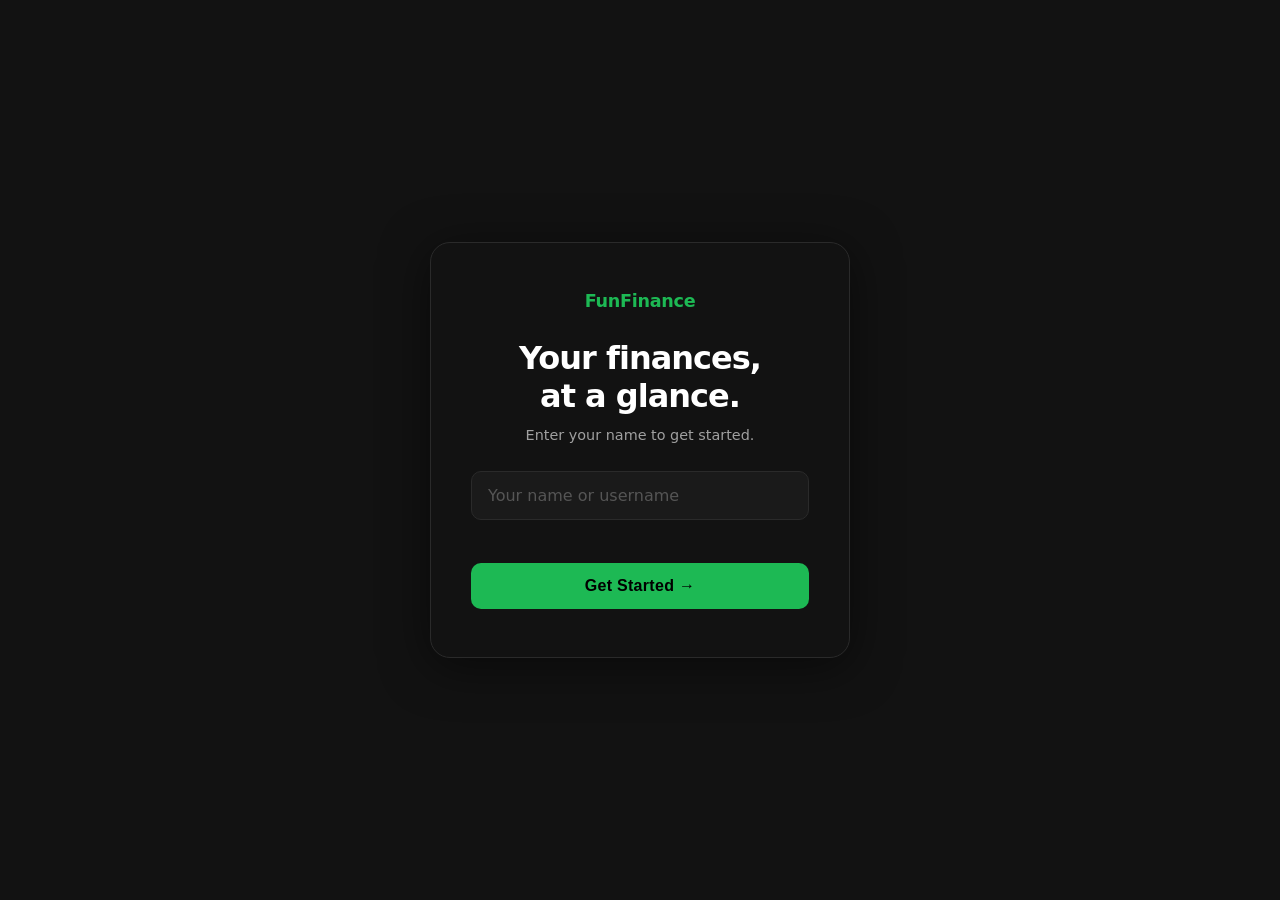
<file: goals.html>
<!DOCTYPE html>
<html lang="en" data-theme="dark">
<head>
  <meta charset="UTF-8" />
  <meta name="viewport" content="width=device-width, initial-scale=1.0"/>
  <title>FunFinance | Goals</title>
  <link rel="stylesheet" href="css/style.css" />
</head>
<body>

  <nav class="navbar">
    <div class="nav-logo">FunFinance</div>

    <ul class="nav-links">
      <li><a href="index.html">Dashboard</a></li>
      <li><a href="calculators.html">Calculators</a></li>
      <li><a href="goals.html" class="active">Goals</a></li>
      <li><a href="news.html">News</a></li>
    </ul>

    <button class="theme-toggle">Light Mode</button>
  </nav>

  <main class="container">
    <h1 class="page-title">Goals</h1>
    <p class="page-subtitle">Track your savings goals and spending limits.</p>

    <div class="goals-grid">

      <div class="goals-column">
        <div class="goals-column-header">
          <h2 class="goals-column-title">💸 Monthly Budget Limits</h2>
          <button class="add-goal-btn" id="add-limit-btn">+ Add Limit</button>
        </div>
        <div class="goals-list" id="limits-list"></div>
      </div>

      <div class="goals-column">
        <div class="goals-column-header">
          <h2 class="goals-column-title">🎯 Savings Goals</h2>
          <button class="add-goal-btn" id="add-savings-btn">+ Add Goal</button>
        </div>
        <div class="goals-list" id="savings-list"></div>
      </div>

    </div>
  </main>

  <div class="modal-overlay" id="limit-modal-overlay">
    <div class="modal">
      <h2 class="modal-title">Add Budget Limit</h2>
      <p class="modal-subtitle">Set a monthly spending limit for a category.</p>

      <div class="calc-input-group">
        <label for="limit-name-input">Category Name</label>
        <input type="text" id="limit-name-input" placeholder="e.g. Groceries" maxlength="30" />

        <label for="limit-spent-input">Amount Spent So Far ($)</label>
        <input type="number" id="limit-spent-input" placeholder="e.g. 45" />

        <label for="limit-max-input">Monthly Limit ($)</label>
        <input type="number" id="limit-max-input" placeholder="e.g. 150" />
      </div>

      <p class="modal-error" id="limit-error"></p>

      <div class="modal-buttons">
        <button class="modal-cancel-btn" id="limit-cancel-btn">Cancel</button>
        <button class="calc-btn" id="limit-save-btn">Save Limit</button>
      </div>
    </div>
  </div>

  <div class="modal-overlay" id="savings-modal-overlay">
    <div class="modal">
      <h2 class="modal-title">Add Savings Goal</h2>
      <p class="modal-subtitle">Set a target for something you're saving towards.</p>

      <div class="calc-input-group">
        <label for="savings-name-input">Goal Name</label>
        <input type="text" id="savings-name-input" placeholder="e.g. New Laptop" maxlength="30" />

        <label for="savings-saved-input">Amount Saved So Far ($)</label>
        <input type="number" id="savings-saved-input" placeholder="e.g. 200" />

        <label for="savings-target-input">Target Amount ($)</label>
        <input type="number" id="savings-target-input" placeholder="e.g. 1500" />
      </div>

      <p class="modal-error" id="savings-error"></p>

      <div class="modal-buttons">
        <button class="modal-cancel-btn" id="savings-cancel-btn">Cancel</button>
        <button class="calc-btn" id="savings-save-btn">Save Goal</button>
      </div>
    </div>
  </div>

  <script src="js/goals.js"></script>
</body>
</html>
</file>
<file: css/style.css>
/* ===== CSS VARIABLES ===== */
[data-theme="dark"] {
  --bg: #121212;
  --surface: #181818;
  --surface-2: #232323;
  --border: #2a2a2a;
  --text: #ffffff;
  --text-muted: #a0a0a0;
  --accent: #1DB954;
  --accent-hover: #1ed760;
  --danger: #e05260;
  --warning: #f0a500;
  --card-shadow: 0 4px 24px rgba(0,0,0,0.4);
}

[data-theme="light"] {
  --bg: #f5f0e8;
  --surface: #fffdf7;
  --surface-2: #eee9dc;
  --border: #e0d9cc;
  --text: #1a1a1a;
  --text-muted: #7a7060;
  --accent: #1DB954;
  --accent-hover: #18a349;
  --danger: #e05260;
  --warning: #f0a500;
  --card-shadow: 0 4px 24px rgba(0,0,0,0.08);
}

/* ===== BASE ===== */
* {
  margin: 0;
  padding: 0;
  box-sizing: border-box;
}

body {
  background-color: var(--bg);
  color: var(--text);
  font-family: 'Segoe UI', system-ui, -apple-system, sans-serif;
  transition: background 0.3s, color 0.3s;
  min-height: 100vh;
}

/* ===== NAVIGATION BAR ===== */
.navbar {
  display: flex;
  align-items: center;
  justify-content: space-between;
  padding: 1rem 2.5rem;
  background-color: var(--surface);
  border-bottom: 1px solid var(--border);
  position: sticky;
  top: 0;
  z-index: 100;
  backdrop-filter: blur(10px);
}

.nav-logo {
  font-size: 1.3rem;
  font-weight: 800;
  color: var(--accent);
  letter-spacing: -0.5px;
}

.nav-links {
  list-style: none;
  display: flex;
  gap: 2.5rem;
}

.nav-links a {
  text-decoration: none;
  color: var(--text-muted);
  font-weight: 500;
  font-size: 0.95rem;
  letter-spacing: 0.3px;
  transition: color 0.2s;
  position: relative;
}

/* Green underline on active/hover nav link */
.nav-links a::after {
  content: '';
  position: absolute;
  bottom: -4px;
  left: 0;
  width: 0;
  height: 2px;
  background: var(--accent);
  transition: width 0.2s;
}

.nav-links a:hover::after,
.nav-links a.active::after {
  width: 100%;
}

.nav-links a:hover,
.nav-links a.active {
  color: var(--text);
}

/* ===== THEME TOGGLE ===== */
.theme-toggle {
  background: var(--surface-2);
  color: var(--text);
  border: 1px solid var(--border);
  padding: 0.45rem 1rem;
  border-radius: 20px;
  cursor: pointer;
  font-size: 0.85rem;
  font-weight: 500;
  transition: all 0.2s;
}

.theme-toggle:hover {
  border-color: var(--accent);
  color: var(--accent);
}

/* ===== CONTAINER ===== */
.container {
  max-width: 1200px;
  margin: 0 auto;
  padding: 2.5rem 2rem;
}

/* ===== PAGE HEADER ===== */
.page-title {
  font-size: 1.75rem;
  font-weight: 700;
  letter-spacing: -0.5px;
  margin-bottom: 0.3rem;
}

.page-subtitle {
  color: var(--text-muted);
  font-size: 0.95rem;
  margin-bottom: 2.5rem;
}

/* ===== CARDS ===== */
.card {
  background: var(--surface);
  border: 1px solid var(--border);
  border-radius: 16px;
  padding: 1.5rem;
  box-shadow: var(--card-shadow);
  transition: transform 0.2s, box-shadow 0.2s;
}

.card:hover {
  transform: translateY(-2px);
  box-shadow: 0 8px 32px rgba(29, 185, 84, 0.08);
}

.card-label {
  font-size: 0.8rem;
  font-weight: 600;
  text-transform: uppercase;
  letter-spacing: 1px;
  color: var(--text-muted);
  margin-bottom: 0.5rem;
}

.card-value {
  font-size: 2rem;
  font-weight: 800;
  letter-spacing: -1px;
  color: var(--text);
}

.card-change {
  font-size: 0.85rem;
  font-weight: 600;
  margin-top: 0.4rem;
}

.card-change.positive { color: var(--accent); }
.card-change.negative { color: var(--danger); }

/* ===== STAT GRID ===== */
.stat-grid {
  display: grid;
  grid-template-columns: repeat(4, 1fr);
  gap: 1.25rem;
  margin-bottom: 1.5rem;
}

/* ===== CHART GRID ===== */
.chart-grid {
  display: grid;
  grid-template-columns: 1fr 1fr;
  gap: 1.25rem;
}

.chart-title {
  font-size: 1rem;
  font-weight: 700;
  margin-bottom: 1.25rem;
  color: var(--text);
}

.chart-container {
  position: relative;
  height: 260px;
  display: flex;
  align-items: center;
  justify-content: center;
}

/* ===== SPLASH PAGE ===== */
.splash-body {
  display: flex;
  align-items: center;
  justify-content: center;
  min-height: 100vh;
  background-color: var(--bg);
}

.splash-card {
  background: #121212;
  border: 1px solid #2a2a2a;
  border-radius: 20px;
  padding: 3rem 2.5rem;
  width: 100%;
  max-width: 420px;
  display: flex;
  flex-direction: column;
  align-items: center;
  text-align: center;
  box-shadow: 0 8px 48px rgba(0, 0, 0, 0.5);
}

.splash-logo {
  font-size: 1.1rem;
  font-weight: 800;
  color: var(--accent);
  letter-spacing: -0.3px;
  margin-bottom: 1.75rem;
}

.splash-title {
  font-size: 2rem;
  font-weight: 800;
  letter-spacing: -1px;
  line-height: 1.2;
  color: #ffffff;
  margin-bottom: 0.75rem;
}

.splash-subtitle {
  color: #a0a0a0;
  font-size: 0.9rem;
  margin-bottom: 1.75rem;
}

.splash-input {
  width: 100%;
  background: #1a1a1a;
  border: 1px solid #2a2a2a;
  border-radius: 10px;
  padding: 0.85rem 1rem;
  color: #ffffff;
  font-size: 1rem;
  font-family: inherit;
  transition: border-color 0.2s;
  margin-bottom: 0.5rem;
}

.splash-input:focus {
  outline: none;
  border-color: var(--accent);
}

.splash-input::placeholder {
  color: #555;
}

.splash-error {
  color: var(--danger);
  font-size: 0.82rem;
  min-height: 1.2rem;
  margin-bottom: 0.5rem;
}

.splash-btn {
  width: 100%;
  background: var(--accent);
  color: #000000;
  border: none;
  border-radius: 10px;
  padding: 0.9rem;
  font-size: 1rem;
  font-weight: 700;
  cursor: pointer;
  transition: background 0.2s, transform 0.1s;
  margin-top: 0.5rem;
  letter-spacing: 0.3px;
}

.splash-btn:hover {
  background: var(--accent-hover);
  transform: translateY(-1px);
}

.splash-btn:active {
  transform: translateY(0);
}

/* ===== CALCULATORS PAGE ===== */
.calculator-grid {
  display: grid;
  grid-template-columns: repeat(2, 1fr);
  gap: 1.25rem;
}

.calculator-card {
  background: var(--surface);
  border: 1px solid var(--border);
  border-radius: 16px;
  padding: 1.75rem;
  box-shadow: var(--card-shadow);
}

.calculator-card h2 {
  font-size: 1.1rem;
  font-weight: 700;
  margin-bottom: 0.25rem;
  color: var(--text);
}

.calculator-card p {
  font-size: 0.85rem;
  color: var(--text-muted);
  margin-bottom: 1.5rem;
}

.calc-input-group {
  display: flex;
  flex-direction: column;
  gap: 0.75rem;
  margin-bottom: 1.25rem;
}

.calc-input-group label {
  font-size: 0.8rem;
  font-weight: 600;
  text-transform: uppercase;
  letter-spacing: 0.8px;
  color: var(--text-muted);
  margin-bottom: 0.2rem;
}

.calc-input-group input {
  background: var(--surface-2);
  border: 1px solid var(--border);
  border-radius: 10px;
  padding: 0.75rem 1rem;
  color: var(--text);
  font-size: 0.95rem;
  font-family: inherit;
  transition: border-color 0.2s;
  width: 100%;
}

.calc-input-group input:focus {
  outline: none;
  border-color: var(--accent);
}

.calc-btn {
  width: 100%;
  background: var(--accent);
  color: #000000;
  border: none;
  border-radius: 10px;
  padding: 0.85rem;
  font-size: 0.95rem;
  font-weight: 700;
  cursor: pointer;
  transition: background 0.2s, transform 0.1s;
  letter-spacing: 0.3px;
}

.calc-btn:hover {
  background: var(--accent-hover);
  transform: translateY(-1px);
}

.calc-btn:active {
  transform: translateY(0);
}

.calc-result {
  margin-top: 1.25rem;
  padding: 1rem;
  background: var(--surface-2);
  border-radius: 10px;
  border: 1px solid var(--border);
  font-size: 0.9rem;
  line-height: 1.8;
  display: none;
}

.calc-result.visible {
  display: block;
}

.calc-result strong {
  color: var(--accent);
}

/* ===== GOALS PAGE ===== */
.goals-grid {
  display: grid;
  grid-template-columns: 1fr 1fr;
  gap: 1.25rem;
}

.goals-column {
  display: flex;
  flex-direction: column;
  gap: 1rem;
}

.goals-column-header {
  display: flex;
  align-items: center;
  justify-content: space-between;
  margin-bottom: 0.5rem;
}

.goals-column-title {
  font-size: 1.1rem;
  font-weight: 700;
  color: var(--text);
}

.add-goal-btn {
  background: transparent;
  border: 1px solid var(--accent);
  color: var(--accent);
  padding: 0.4rem 0.85rem;
  border-radius: 20px;
  font-size: 0.8rem;
  font-weight: 600;
  cursor: pointer;
  transition: all 0.2s;
}

.add-goal-btn:hover {
  background: var(--accent);
  color: #000000;
}

/* ===== GOAL CARDS ===== */
.goal-card {
  background: var(--surface);
  border: 1px solid var(--border);
  border-radius: 16px;
  padding: 1.25rem 1.5rem;
  box-shadow: var(--card-shadow);
}

.goal-card-header {
  display: flex;
  align-items: center;
  justify-content: space-between;
  margin-bottom: 0.5rem;
}

.goal-card-name {
  font-size: 0.95rem;
  font-weight: 600;
  color: var(--text);
}

.goal-card-amount {
  font-size: 0.85rem;
  color: var(--text-muted);
}

/* ===== PROGRESS BARS ===== */
.progress-bar-track {
  width: 100%;
  height: 10px;
  background: var(--surface-2);
  border-radius: 99px;
  overflow: hidden;
  margin-top: 0.5rem;
}

.progress-bar-fill {
  height: 100%;
  border-radius: 99px;
  width: 0%;
  transition: width 1s ease;
}

.progress-bar-fill.green  { background: var(--accent); }
.progress-bar-fill.yellow { background: var(--warning); }
.progress-bar-fill.red    { background: var(--danger); }

.goal-card-footer {
  display: flex;
  justify-content: space-between;
  margin-top: 0.5rem;
  font-size: 0.78rem;
  color: var(--text-muted);
}

/* ===== MODALS ===== */
.modal-overlay {
  position: fixed;
  top: 0;
  left: 0;
  width: 100%;
  height: 100%;
  background: rgba(0, 0, 0, 0.7);
  display: flex;
  align-items: center;
  justify-content: center;
  z-index: 200;
  opacity: 0;
  pointer-events: none;
  transition: opacity 0.2s;
}

.modal-overlay.active {
  opacity: 1;
  pointer-events: all;
}

.modal {
  background: #121212;
  border: 1px solid var(--border);
  border-radius: 20px;
  padding: 2rem;
  width: 100%;
  max-width: 420px;
  box-shadow: 0 8px 48px rgba(0, 0, 0, 0.5);
}

.modal-title {
  font-size: 1.2rem;
  font-weight: 700;
  margin-bottom: 0.25rem;
  color: var(--text);
}

.modal-subtitle {
  font-size: 0.85rem;
  color: var(--text-muted);
  margin-bottom: 1.5rem;
}

.modal-error {
  color: var(--danger);
  font-size: 0.82rem;
  min-height: 1.2rem;
  margin-bottom: 0.5rem;
}

.modal-buttons {
  display: flex;
  gap: 0.75rem;
  margin-top: 1rem;
}

.modal-cancel-btn {
  flex: 1;
  background: transparent;
  border: 1px solid var(--border);
  color: var(--text-muted);
  border-radius: 10px;
  padding: 0.85rem;
  font-size: 0.95rem;
  font-weight: 600;
  cursor: pointer;
  transition: all 0.2s;
}

.modal-cancel-btn:hover {
  border-color: var(--danger);
  color: var(--danger);
}

.modal-buttons .calc-btn {
  flex: 1;
}

/* ====== DELETE BUTTON ===== */
.delete-goal-btn {
  background: transparent;
  border: none;
  color: var(--text-muted);
  cursor: pointer;
  font-size: 0.85rem;
  padding: 0.2rem 0.4rem;
  border-radius: 6px;
  transition: all 0.2s;
}

.delete-goal-btn:hover {
  color: var(--danger);
}

/* ===== NEWS & LEARN PAGE ===== */
.section-header {
  display: flex;
  align-items: center;
  gap: 1rem;
  margin-bottom: 1.25rem;
}

.section-title {
  font-size: 1.1rem;
  font-weight: 700;
  color: var(--text);
}

.section-tag {
  background: var(--accent);
  color: #000000;
  font-size: 0.7rem;
  font-weight: 700;
  padding: 0.2rem 0.6rem;
  border-radius: 99px;
  letter-spacing: 0.5px;
  text-transform: uppercase;
}

/* ===== NEWS CARDS ===== */
.news-grid {
  display: grid;
  grid-template-columns: repeat(3, 1fr);
  gap: 1.25rem;
}

.news-card {
  background: var(--surface);
  border: 1px solid var(--border);
  border-radius: 16px;
  padding: 1.25rem;
  box-shadow: var(--card-shadow);
  cursor: pointer;
  transition: transform 0.2s, box-shadow 0.2s;
  text-decoration: none;
  display: flex;
  flex-direction: column;
  gap: 0.5rem;
}

.news-card:hover {
  transform: translateY(-2px);
  box-shadow: 0 8px 32px rgba(29, 185, 84, 0.08);
}

.news-card-source {
  font-size: 0.75rem;
  font-weight: 700;
  text-transform: uppercase;
  letter-spacing: 0.8px;
  color: var(--accent);
}

.news-card-title {
  font-size: 0.95rem;
  font-weight: 600;
  color: var(--text);
  line-height: 1.4;
}

.news-card-date {
  font-size: 0.78rem;
  color: var(--text-muted);
  margin-top: auto;
}

.news-loading {
  color: var(--text-muted);
  font-size: 0.9rem;
  grid-column: 1 / -1;
  padding: 1rem 0;
}

/* ===== LEARN CARDS ===== */
.learn-grid {
  display: grid;
  grid-template-columns: repeat(3, 1fr);
  gap: 1.25rem;
}

.learn-card {
  background: var(--surface);
  border: 1px solid var(--border);
  border-radius: 16px;
  padding: 1.5rem;
  box-shadow: var(--card-shadow);
}

.learn-card-icon {
  font-size: 1.75rem;
  margin-bottom: 0.75rem;
}

.learn-card-title {
  font-size: 0.95rem;
  font-weight: 700;
  color: var(--text);
  margin-bottom: 0.5rem;
}

.learn-card-text {
  font-size: 0.85rem;
  color: var(--text-muted);
  line-height: 1.6;
}

/* ===== RESPONSIVE DESIGN ===== */
@media (max-width: 768px) {

    .navbar {
        flex-wrap: wrap;
        gap: 0.75rem;
        padding: 1rem;
    }

    .nav-logo {
        font-size: 1.1rem;
    }

    .nav-links {
        gap: 1rem;
        flex-wrap: wrap;
        font-size: 0.85rem;
    }

    .theme-toggle {
        font-size: 0.75rem;
        padding: 0.35rem 0.75rem;
    }

    .stat-grid {
        grid-template-columns: repeat(2, 1fr) !important;
    }

    .chart-grid {
        grid-template-columns: 1fr !important;
    }

    .calculator-grid {
        grid-template-columns: 1fr !important;
    }

    .goals-grid {
        grid-template-columns: 1fr !important;
    }

    .news-grid {
        grid-template-columns: 1fr !important;
    }

    .learn-grid {
        grid-template-columns: 1fr !important;
    }
}

@media (max-width: 480px) {

    .stat-grid {
        grid-template-columns: 1fr !important;
    }

    .page-title {
        font-size: 1.4rem;
    }

    .card-value {
        font-size: 1.6rem;
    }

    .container {
        padding: 1.5rem 1rem;
    }
}
</file>
